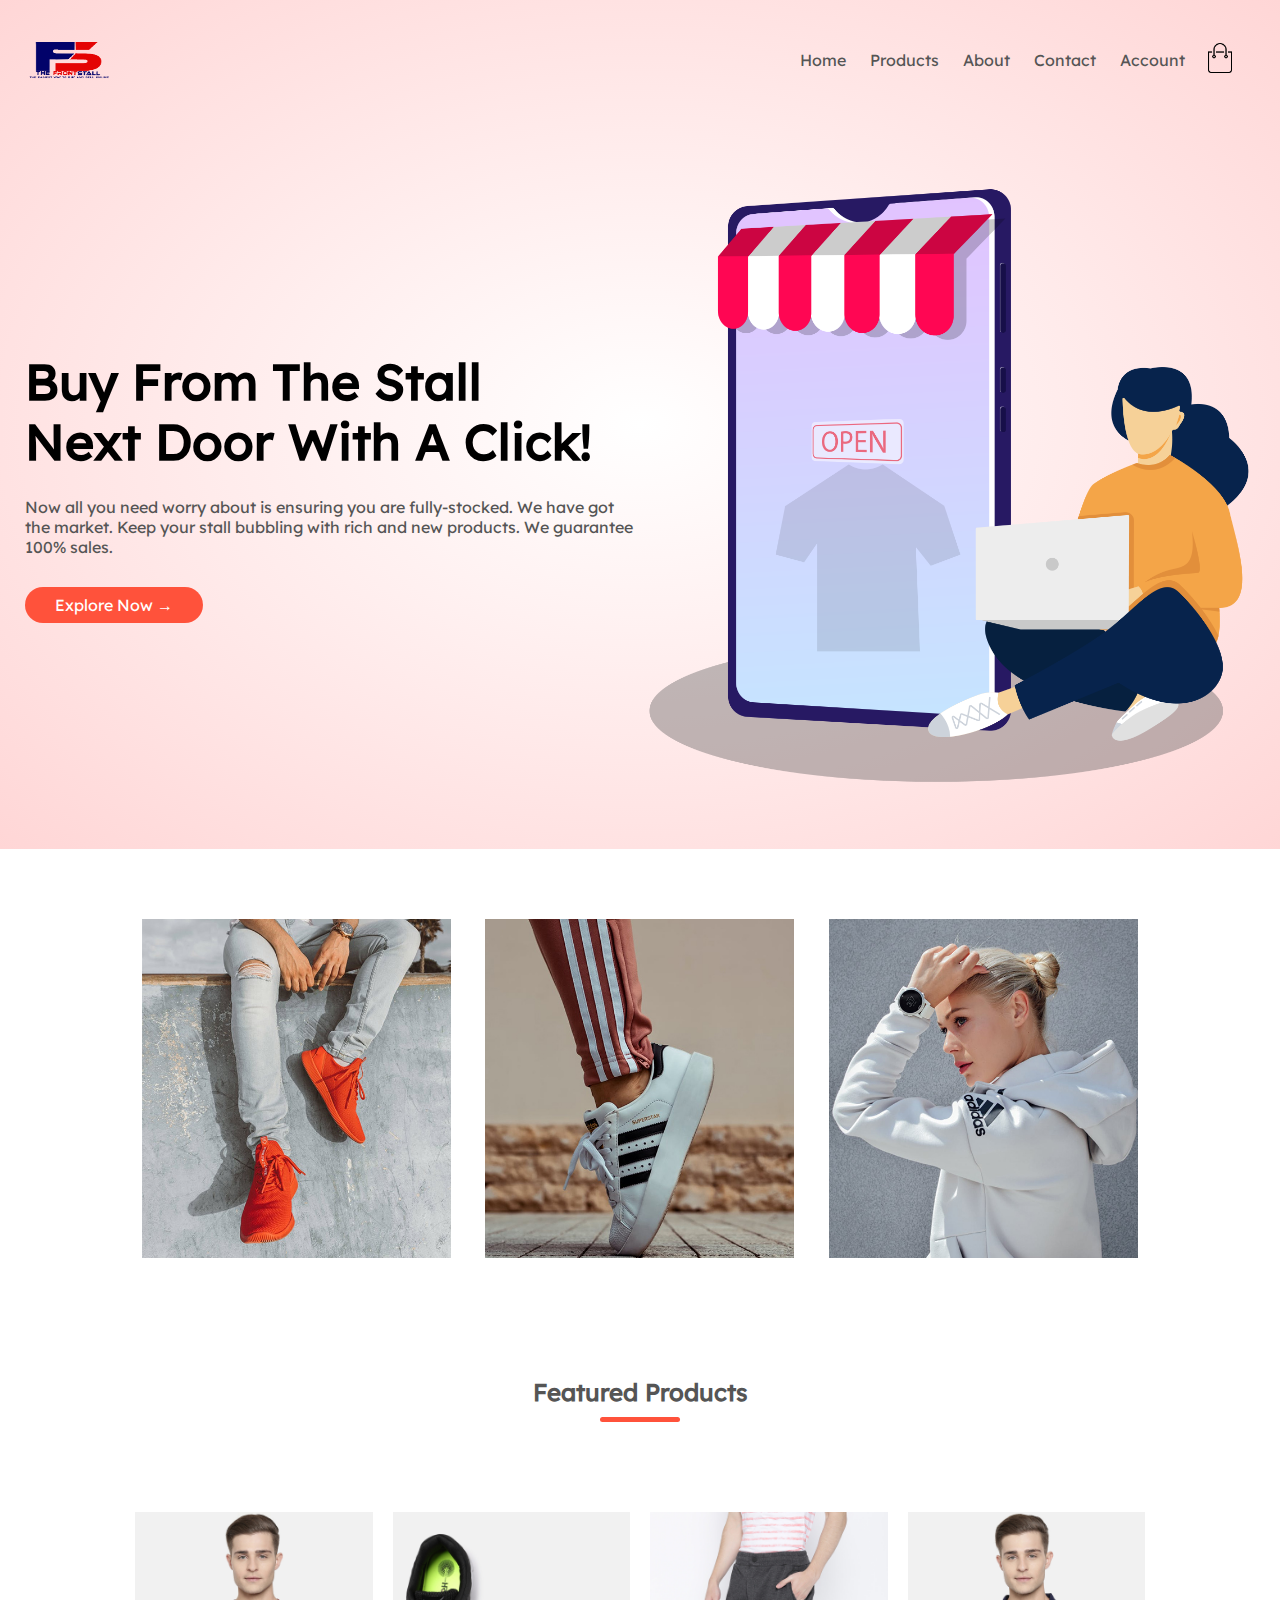
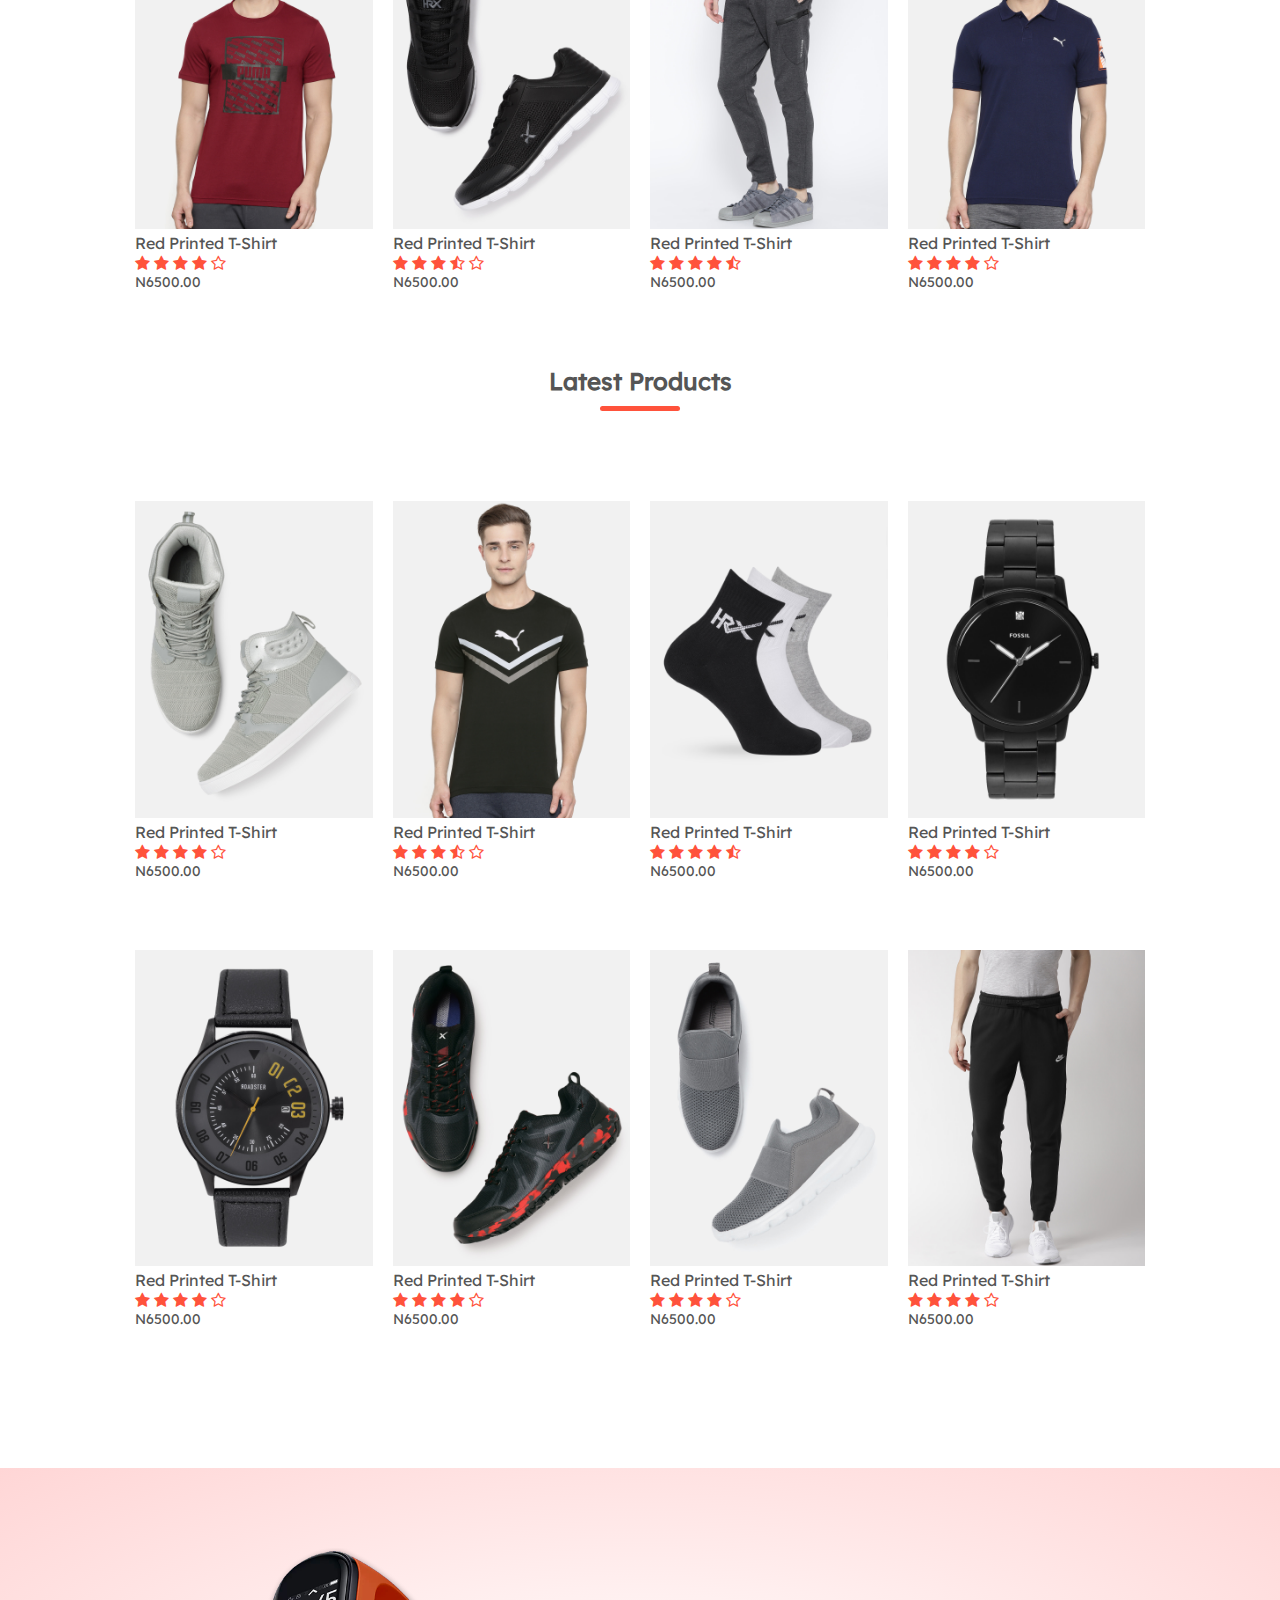
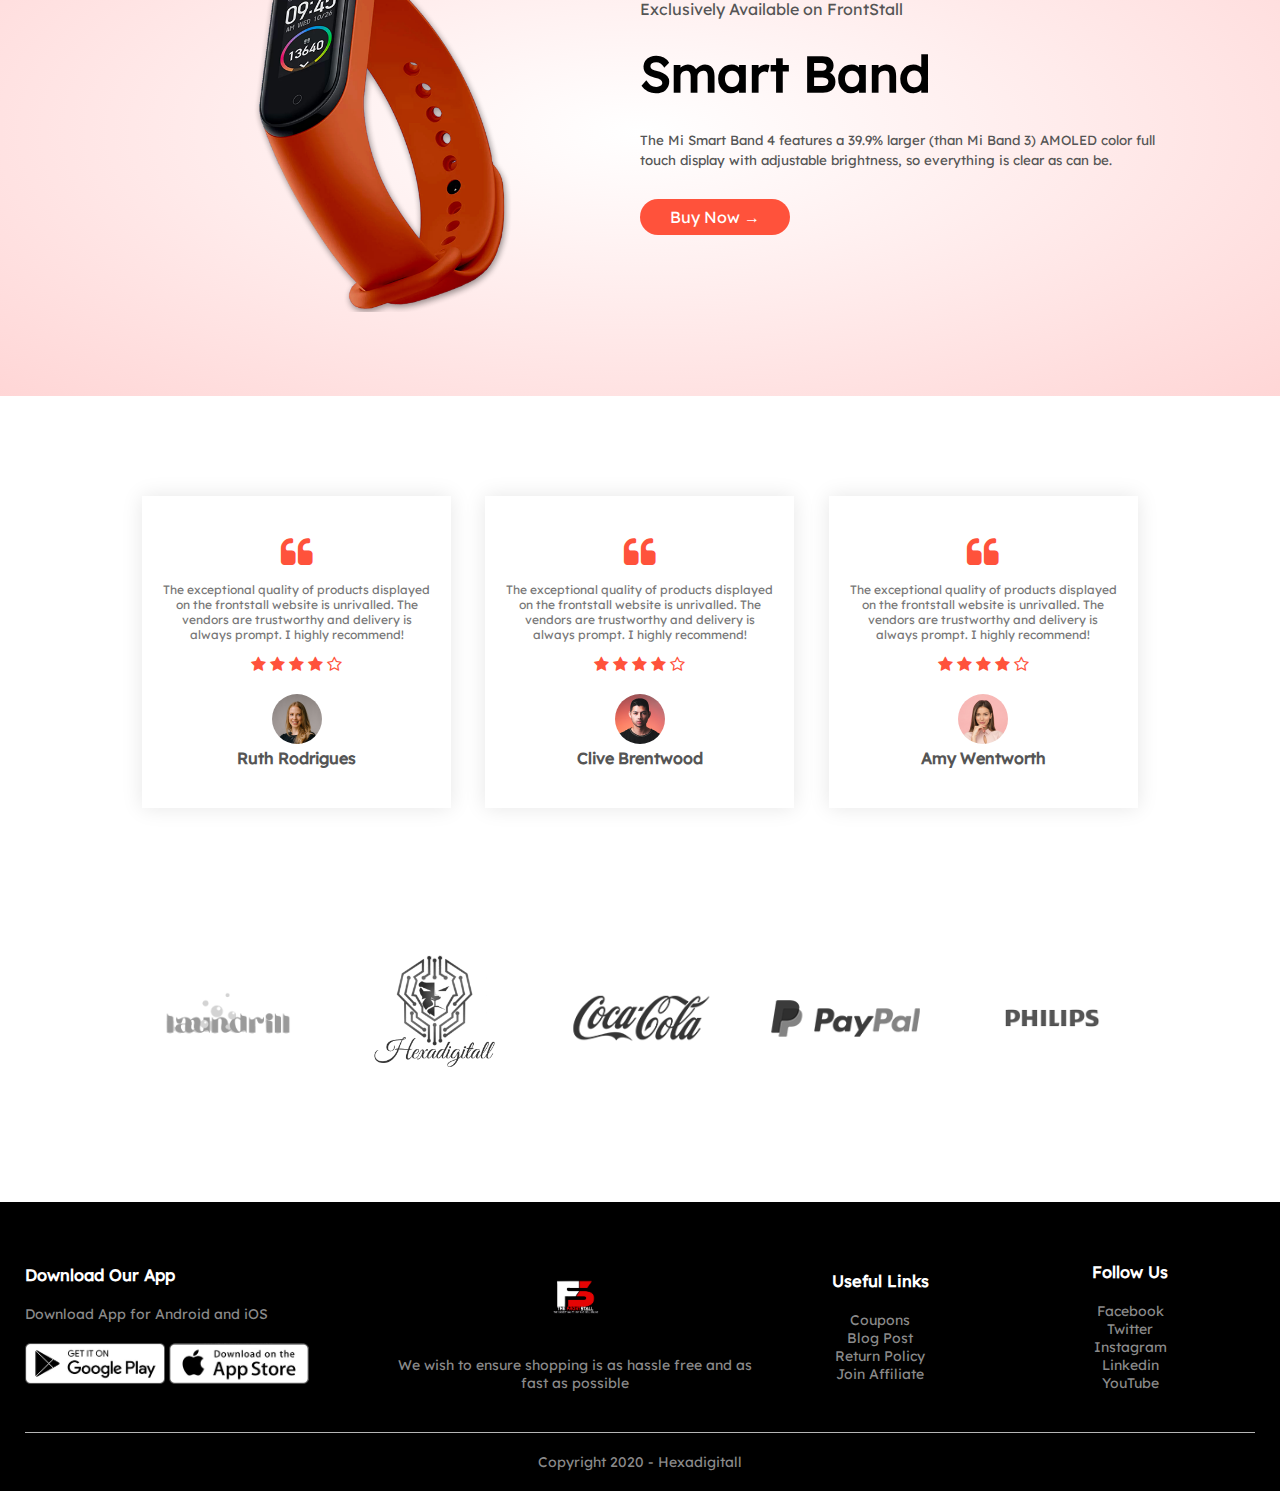
<file: index.html>
<!DOCTYPE html>
<html lang="en">
    <!-- HEAD -->
<head>
    <!-- TITLE -->
    <meta charset="UTF-8">
    <meta name="keywords" content="ecommerce, local business, sell online, buy and sell online, sell online, register your business, local stores, display your merch, merchandise, thefrontstall, front stall, search for local businesses">
	<meta name="description" content="Ecommmerce Store For Local Businesses">
	<meta name="Hexadigitall" content="FrontStall Site">
    <meta name="viewport" content="width=device-width, initial-scale= 1.0">
    <title>FrontStall | Ecommerce Store For Local Businesses Around You</title>
    <!-- CSS -->
    <!-- FAVICON -->
    <link href="imgs/fs-blue-logo.png" rel="icon">
    <!-- MAIN STYLESHEET CSS -->
    <link rel="stylesheet" href="css/style.css">
    <!-- GOOGLE FONT CSS -->
    <link rel="stylesheet" href="">
    <!-- FONT-AWESOME CSS -->
    <link href="https://stackpath.bootstrapcdn.com/font-awesome/4.7.0/css/font-awesome.min.css" rel="stylesheet">
    <!-- OWL CAROUSEL CSS -->
    <link rel="stylesheet" href="">
    <!-- END OF CSS -->
</head>
<!-- END OF HEAD -->
<body>
    <!-- NAVIGATION BAR -->
    <div class="header">
        <div class="container">
            <div class="navbar">
                <a class="logo" href="index.html">
                    <!-- WEBSITE LOGO -->
                    <img src="imgs/fs-blue-logo.png" alt="logo" width="125px">
                </a>
                <nav>
                    <ul id="MenuItems">
                        <li><a href="index.html">Home</a></li>
                        <li><a href="products.html">Products</a></li>
                        <li><a href="">About</a></li>
                        <li><a href="">Contact</a></li>
                        <li><a href="accounts.html">Account</a></li>
                    </ul>
                </nav>
                <a href="cart.html">
                    <img src="imgs/cart.png" width="30px" height="30px" alt="">                    
                </a>
                <img src="imgs/menu.png" class="menu-icon" onclick="menutoggle()">
            </div>

            <div class="row">
                <div class="col-2">
                    <h1>Buy From The Stall<br> Next Door With A Click!</h1>
                    <p>Now all you need worry about is ensuring you are 
                    fully-stocked. We have got <br> the market. 
                    Keep your stall bubbling with rich and new products. 
                    We guarantee 100% sales.</p>
                    <a href="" class="btn">Explore Now &#8594;</a>
                </div>
                <div class="col-2">
                    <img src="imgs/phone-store_bg.png" alt="">
                </div>
            </div>
            
        </div>
    </div>
   
    <!--------Featured Categories-------->
    <div class="categories">
        <div class="small-container">
            <div class="row">
                <div class="col-3">
                    <img src="imgs/category-1.jpg" alt="">
                </div>
                <div class="col-3">
                    <img src="imgs/category-2.jpg" alt="">
                </div>
                <div class="col-3">
                    <img src="imgs/category-3.jpg" alt="">
                </div>
            </div>
            
        </div>
    </div>
    
<!-----------Featured Products------------->
        <div class="small-container">
            <h2 class="title">Featured Products</h2>
            <div class="row">
                <div class="col-4">
                    <a href="products-details.html#print-shirt">
                        <img src="imgs/product-1.jpg" alt="">
                        <h4>Red Printed T-Shirt</h4>                    
                    </a>
                    <div class="rating">
                        <i class="fa fa-star"></i>
                        <i class="fa fa-star"></i>
                        <i class="fa fa-star"></i>
                        <i class="fa fa-star"></i>
                        <i class="fa fa-star-o"></i>
                    </div>
                    <p>N6500.00</p>
                </div>
                <div class="col-4">
                    <img src="imgs/product-2.jpg" alt="">
                    <h4>Red Printed T-Shirt</h4>
                    <div class="rating">
                        <i class="fa fa-star"></i>
                        <i class="fa fa-star"></i>
                        <i class="fa fa-star"></i>
                        <i class="fa fa-star-half-o"></i>
                        <i class="fa fa-star-o"></i>
                    </div>
                    <p>N6500.00</p>
                </div>
                <div class="col-4">
                    <img src="imgs/product-3.jpg" alt="">
                    <h4>Red Printed T-Shirt</h4>
                    <div class="rating">
                        <i class="fa fa-star"></i>
                        <i class="fa fa-star"></i>
                        <i class="fa fa-star"></i>
                        <i class="fa fa-star"></i>
                        <i class="fa fa-star-half-o"></i>
                    </div>
                    <p>N6500.00</p>                    
                </div>
                <div class="col-4">
                    <img src="imgs/product-4.jpg" alt="">
                    <h4>Red Printed T-Shirt</h4>
                    <div class="rating">
                        <i class="fa fa-star"></i>
                        <i class="fa fa-star"></i>
                        <i class="fa fa-star"></i>
                        <i class="fa fa-star"></i>
                        <i class="fa fa-star-o"></i>
                    </div>
                    <p>N6500.00</p>
                </div>
            </div>
            <h2 class="title">Latest Products</h2>
            <div class="row">
                <div class="col-4">
                    <img src="imgs/product-5.jpg" alt="">
                    <h4>Red Printed T-Shirt</h4>
                    <div class="rating">
                        <i class="fa fa-star"></i>
                        <i class="fa fa-star"></i>
                        <i class="fa fa-star"></i>
                        <i class="fa fa-star"></i>
                        <i class="fa fa-star-o"></i>
                    </div>
                    <p>N6500.00</p>
                </div>
                <div class="col-4">
                    <img src="imgs/product-6.jpg" alt="">
                    <h4>Red Printed T-Shirt</h4>
                    <div class="rating">
                        <i class="fa fa-star"></i>
                        <i class="fa fa-star"></i>
                        <i class="fa fa-star"></i>
                        <i class="fa fa-star-half-o"></i>
                        <i class="fa fa-star-o"></i>
                    </div>
                    <p>N6500.00</p>
                </div>
                <div class="col-4">
                    <img src="imgs/product-7.jpg" alt="">
                    <h4>Red Printed T-Shirt</h4>
                    <div class="rating">
                        <i class="fa fa-star"></i>
                        <i class="fa fa-star"></i>
                        <i class="fa fa-star"></i>
                        <i class="fa fa-star"></i>
                        <i class="fa fa-star-half-o"></i>
                    </div>
                    <p>N6500.00</p>                    
                </div>
                <div class="col-4">
                    <img src="imgs/product-8.jpg" alt="">
                    <h4>Red Printed T-Shirt</h4>
                    <div class="rating">
                        <i class="fa fa-star"></i>
                        <i class="fa fa-star"></i>
                        <i class="fa fa-star"></i>
                        <i class="fa fa-star"></i>
                        <i class="fa fa-star-o"></i>
                    </div>
                    <p>N6500.00</p>
                </div>
                <div class="col-4">
                    <img src="imgs/product-9.jpg" alt="">
                    <h4>Red Printed T-Shirt</h4>
                    <div class="rating">
                        <i class="fa fa-star"></i>
                        <i class="fa fa-star"></i>
                        <i class="fa fa-star"></i>
                        <i class="fa fa-star"></i>
                        <i class="fa fa-star-o"></i>
                    </div>
                    <p>N6500.00</p>
                </div>
                <div class="col-4">
                    <img src="imgs/product-10.jpg" alt="">
                    <h4>Red Printed T-Shirt</h4>
                    <div class="rating">
                        <i class="fa fa-star"></i>
                        <i class="fa fa-star"></i>
                        <i class="fa fa-star"></i>
                        <i class="fa fa-star"></i>
                        <i class="fa fa-star-o"></i>
                    </div>
                    <p>N6500.00</p>
                </div>
                <div class="col-4">
                    <img src="imgs/product-11.jpg" alt="">
                    <h4>Red Printed T-Shirt</h4>
                    <div class="rating">
                        <i class="fa fa-star"></i>
                        <i class="fa fa-star"></i>
                        <i class="fa fa-star"></i>
                        <i class="fa fa-star"></i>
                        <i class="fa fa-star-o"></i>
                    </div>
                    <p>N6500.00</p>
                </div>
                <div class="col-4">
                    <img src="imgs/product-12.jpg" alt="">
                    <h4>Red Printed T-Shirt</h4>
                    <div class="rating">
                        <i class="fa fa-star"></i>
                        <i class="fa fa-star"></i>
                        <i class="fa fa-star"></i>
                        <i class="fa fa-star"></i>
                        <i class="fa fa-star-o"></i>
                    </div>
                    <p>N6500.00</p>
                </div>
            </div>         
        </div>
        <!-----------------Offer----------------->
        <div class="offer">
            <div class="small-container">
                <div class="row">
                    <div class="col-2">
                        <img src="imgs/exclusive.png" alt="" class="offer-img">
                    </div>
                    <div class="col-2">
                        <p>Exclusively Available on FrontStall</p>
                        <h1>Smart Band</h1>
                        <small>
                            The Mi Smart Band 4 features a 39.9% larger 
                            (than Mi Band 3) AMOLED color full touch display with
                            adjustable brightness, so everything is clear as can
                            be.
                        </small>
                        <a href="" class="btn">Buy Now &#8594;</a>
                    </div>
                </div>
            </div>
        </div>

<!-----------------Offer----------------->
        <div class="testimonial">
            <div class="small-container">
                <div class="row">
                    <div class="col-3">
                        <i class="fa fa-quote-left"></i>
                        <p>The exceptional quality of products displayed 
                        on the frontstall website is unrivalled. 
                        The vendors are trustworthy and delivery is always
                        prompt. I highly recommend!
                        </p>
                        <div class="rating">
                            <i class="fa fa-star"></i>
                            <i class="fa fa-star"></i>
                            <i class="fa fa-star"></i>
                            <i class="fa fa-star"></i>
                            <i class="fa fa-star-o"></i>
                        </div>
                        <img src="imgs/user-1.png" alt="">
                        <h3>Ruth Rodrigues</h3>
                    </div>
                    <div class="col-3">
                        <i class="fa fa-quote-left"></i>
                        <p>The exceptional quality of products displayed 
                        on the frontstall website is unrivalled. 
                        The vendors are trustworthy and delivery is always
                        prompt. I highly recommend!
                        </p>
                        <div class="rating">
                            <i class="fa fa-star"></i>
                            <i class="fa fa-star"></i>
                            <i class="fa fa-star"></i>
                            <i class="fa fa-star"></i>
                            <i class="fa fa-star-o"></i>
                        </div>
                        <img src="imgs/user-2.png" alt="">
                        <h3>Clive Brentwood</h3>
                    </div>
                    <div class="col-3">
                        <i class="fa fa-quote-left"></i>
                        <p>The exceptional quality of products displayed 
                        on the frontstall website is unrivalled. 
                        The vendors are trustworthy and delivery is always
                        prompt. I highly recommend!
                        </p>
                        <div class="rating">
                            <i class="fa fa-star"></i>
                            <i class="fa fa-star"></i>
                            <i class="fa fa-star"></i>
                            <i class="fa fa-star"></i>
                            <i class="fa fa-star-o"></i>
                        </div>
                        <img src="imgs/user-3.png" alt="">
                        <h3>Amy Wentworth</h3>
                    </div>
                </div>
            </div>
        </div>

        <!---------------Brands-------------->
        <div class="brands">
            <div class="small-container">
                <div class="row">
                    <div class="col-5">
                        <img src="imgs/logo-laundrill.png" alt="">
                    </div>
                    <div class="col-5">
                        <img src="imgs/logo-hexadigitall.png" alt="">
                    </div>
                    <div class="col-5">
                        <img src="imgs/logo-coca-cola.png" alt="">
                    </div>
                    <div class="col-5">
                        <img src="imgs/logo-paypal.png" alt="">
                    </div>
                    <div class="col-5">
                        <img src="imgs/logo-philips.png" alt="">
                    </div>
                </div>
            </div>
        </div>

        <!---------------Footer-------------->

        <div class="footer">
            <div class="container">
                <div class="row">
                    <div class="footer-col-1">
                        <h3>Download Our App</h3>
                        <p>Download App for Android and iOS</p>
                        <div class="app-logo">
                            <img src="imgs/play-store.png" alt="">
                            <img src="imgs/app-store.png" alt="">
                        </div>
                    </div>
                    <div class="footer-col-2">
                        <img src="imgs/fs-white-new.png" alt="" width="80px">
                        <p>We wish to ensure shopping is as hassle free 
                            and as fast as possible</p>
                    </div>
                    <div class="footer-col-3">
                        <h3>Useful Links</h3>
                        <ul>
                            <li>Coupons</li>
                            <li>Blog Post</li>
                            <li>Return Policy</li>
                            <li>Join Affiliate</li>
                        </ul>                       
                    </div>
                    <div class="footer-col-4">
                        <h3>Follow Us</h3>
                        <ul>
                            <li>Facebook</li>
                            <li>Twitter</li>
                            <li>Instagram</li>
                            <li>Linkedin</li>
                            <li>YouTube</li>
                        </ul>
                    </div>
                </div>
                <hr>
                <p class="copyright">Copyright 2020 - Hexadigitall</p>
            </div>
        </div>

<!-- ---------------js for toggle menu---------->
<script>
    var MenuItems = document.getElementById("MenuItems");

    MenuItems.style.maxHeight ="0px";

    function menutoggle(){
        if(MenuItems.style.maxHeight == "0px")
        {
            MenuItems.style.maxHeight = "200px"
        }
        else
        {
            MenuItems.style.maxHeight = "0px";
        }
    }
</script>

</body>
</html>
</file>
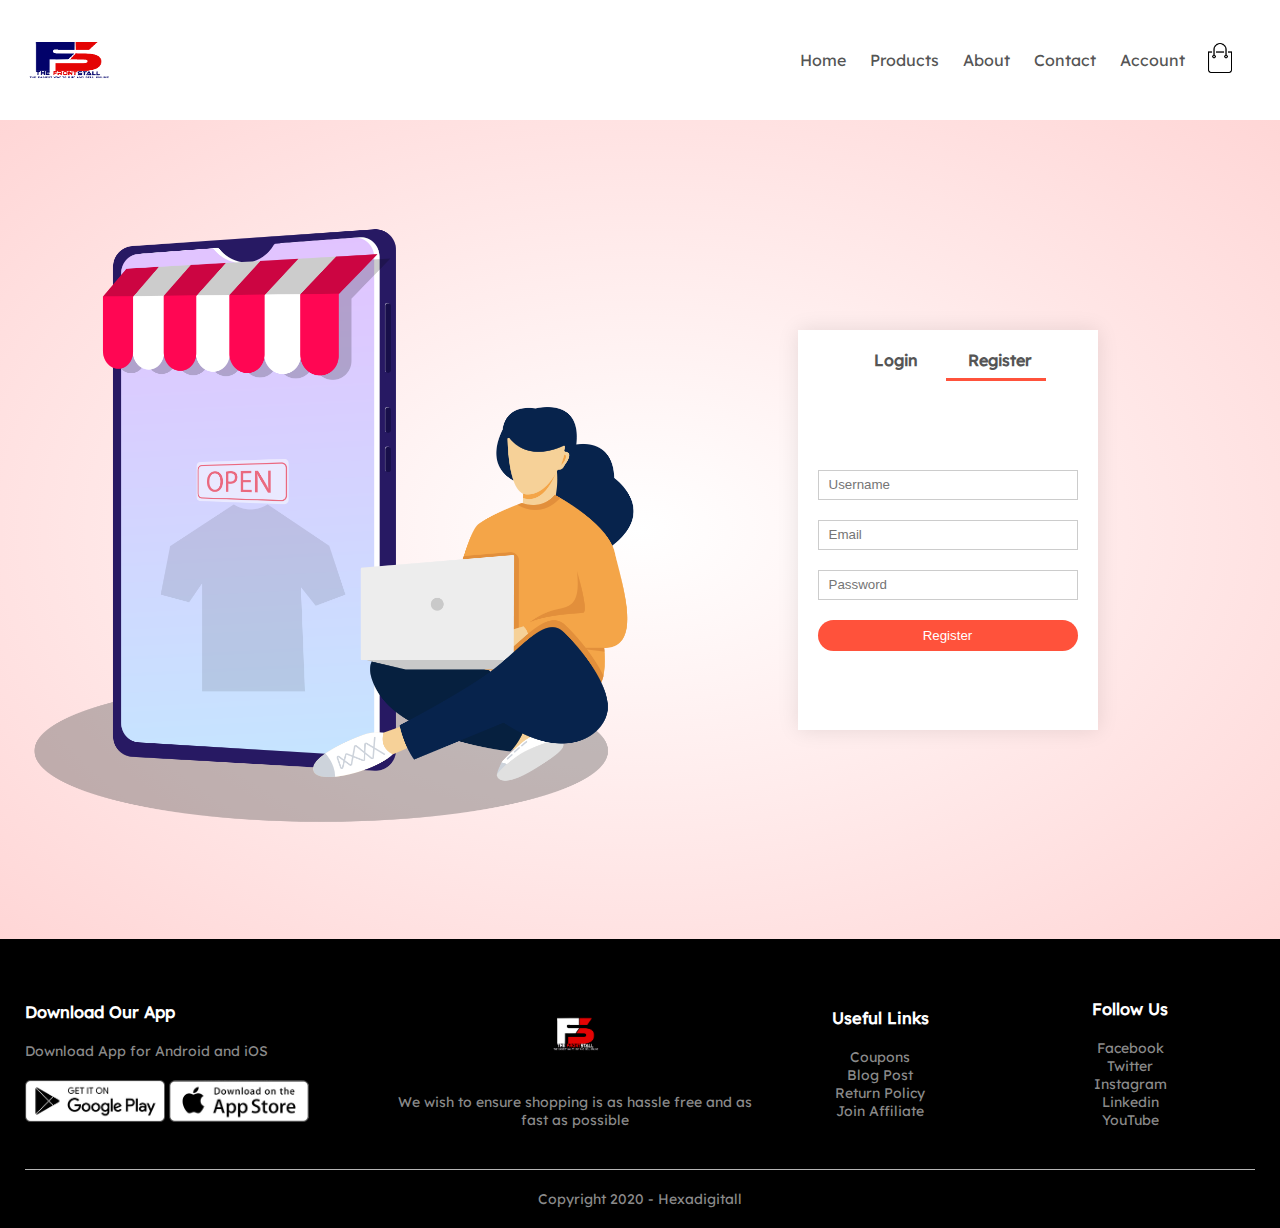
<file: accounts.html>
<!DOCTYPE html>
<html lang="en">
    <!-- HEAD -->
<head>
    <!-- TITLE -->
    <meta charset="UTF-8">
    <meta name="keywords" content="ecommerce, local business, sell online, buy and sell online, sell online, register your business, local stores, display your merch, merchandise, thefrontstall, front stall, search for local businesses">
	<meta name="description" content="Ecommmerce Store For Local Businesses">
	<meta name="Hexadigitall" content="FrontStall Site">
    <meta name="viewport" content="width=device-width, initial-scale= 1.0">
    <title>All Products - FrontStall</title>
    <!-- CSS -->
    <!-- FAVICON -->
    <link href="imgs/fs-blue-logo.png" rel="icon">
    <!-- MAIN STYLESHEET CSS -->
    <link rel="stylesheet" href="css/style.css">
    <!-- GOOGLE FONT CSS -->
    <link rel="stylesheet" href="">
    <!-- FONT-AWESOME CSS -->
    <link href="https://stackpath.bootstrapcdn.com/font-awesome/4.7.0/css/font-awesome.min.css" rel="stylesheet">
    <!-- OWL CAROUSEL CSS -->
    <link rel="stylesheet" href="">
    <!-- END OF CSS -->
</head>
<!-- END OF HEAD -->
<body>
    <!-- NAVIGATION BAR -->
        <div class="container">
            <div class="navbar">
                <a class="logo" href="index.html">
                    <!-- WEBSITE LOGO -->
                    <img src="imgs/fs-blue-logo.png" alt="logo" width="125px">
                </a>
                <nav>
                    <ul id="MenuItems">
                        <li><a href="index.html">Home</a></li>
                        <li><a href="products.html">Products</a></li>
                        <li><a href="">About</a></li>
                        <li><a href="">Contact</a></li>
                        <li><a href="accounts.html">Account</a></li>
                    </ul>
                </nav>
                <a href="cart.html">
                    <img src="imgs/cart.png" width="30px" height="30px" alt="">                    
                </a>
                <img src="imgs/menu.png" class="menu-icon" onclick="menutoggle()">
            </div>                      
        </div>

        <!-- ---------------accounts page-------------- -->
        
        <div class="account-page">
            <div class="container">
                <div class="row">
                    <div class="col-2">
                        <img src="imgs/phone-store_bg.png" width="100%">
                    </div>
                    <div class="col-2">
                        <div class="form-container">
                            <div class="form-btn">
                                <span onclick="login()">Login</span>
                                <span onclick="register()">Register</span>
                                <hr id="Indicator">
                            </div>

                            <form action="" id="LoginForm">
                                <input type="text" placeholder="Username">
                                <input type="password" placeholder="Password">
                                <button type="submit" class="btn">Login</button>
                                <a href="">Forgot Password</a>
                            </form>

                            <form action="" id="RegForm">
                                <input type="text" placeholder="Username">
                                <input type="email" placeholder="Email">
                                <input type="password" placeholder="Password">
                                <button type="submit" class="btn">Register</button>                            
                            </form>
                        </div>
                    </div>
                </div>
            </div>
        </div>
        
        
        
        <!---------------Footer-------------->

        <div class="footer">
            <div class="container">
                <div class="row">
                    <div class="footer-col-1">
                        <h3>Download Our App</h3>
                        <p>Download App for Android and iOS</p>
                        <div class="app-logo">
                            <img src="imgs/play-store.png" alt="">
                            <img src="imgs/app-store.png" alt="">
                        </div>
                    </div>
                    <div class="footer-col-2">
                        <img src="imgs/fs-white-new.png" alt="" width="80px">
                        <p>We wish to ensure shopping is as hassle free 
                            and as fast as possible</p>
                    </div>
                    <div class="footer-col-3">
                        <h3>Useful Links</h3>
                        <ul>
                            <li>Coupons</li>
                            <li>Blog Post</li>
                            <li>Return Policy</li>
                            <li>Join Affiliate</li>
                        </ul>                       
                    </div>
                    <div class="footer-col-4">
                        <h3>Follow Us</h3>
                        <ul>
                            <li>Facebook</li>
                            <li>Twitter</li>
                            <li>Instagram</li>
                            <li>Linkedin</li>
                            <li>YouTube</li>
                        </ul>
                    </div>
                </div>
                <hr>
                <p class="copyright">Copyright 2020 - Hexadigitall</p>
            </div>
        </div>

<!-- ---------------js for toggle menu---------->
<script>
    var MenuItems = document.getElementById("MenuItems");

    MenuItems.style.maxHeight ="0px";

    function menutoggle(){
        if(MenuItems.style.maxHeight == "0px")
        {
            MenuItems.style.maxHeight = "200px"
        }
        else
        {
            MenuItems.style.maxHeight = "0px";
        }
    }
</script>


<!-- -----------JS for Form toggle------------ -->
<script>
    var LoginForm = document.getElementById("LoginForm");
    var RegForm = document.getElementById("RegForm");
    var Indicator = document.getElementById("Indicator");

    function register(){
        RegForm.style.transform = "translateX(0px)";
        LoginForm.style.transform = "translateX(0px)";
        Indicator.style.transform = "translateX(100px)";
    }
    function login(){
        RegForm.style.transform = "translateX(300px)";
        LoginForm.style.transform = "translateX(300px)";
        Indicator.style.transform = "translateX(0px)";

    }

</script>



</body>
</html>
</file>
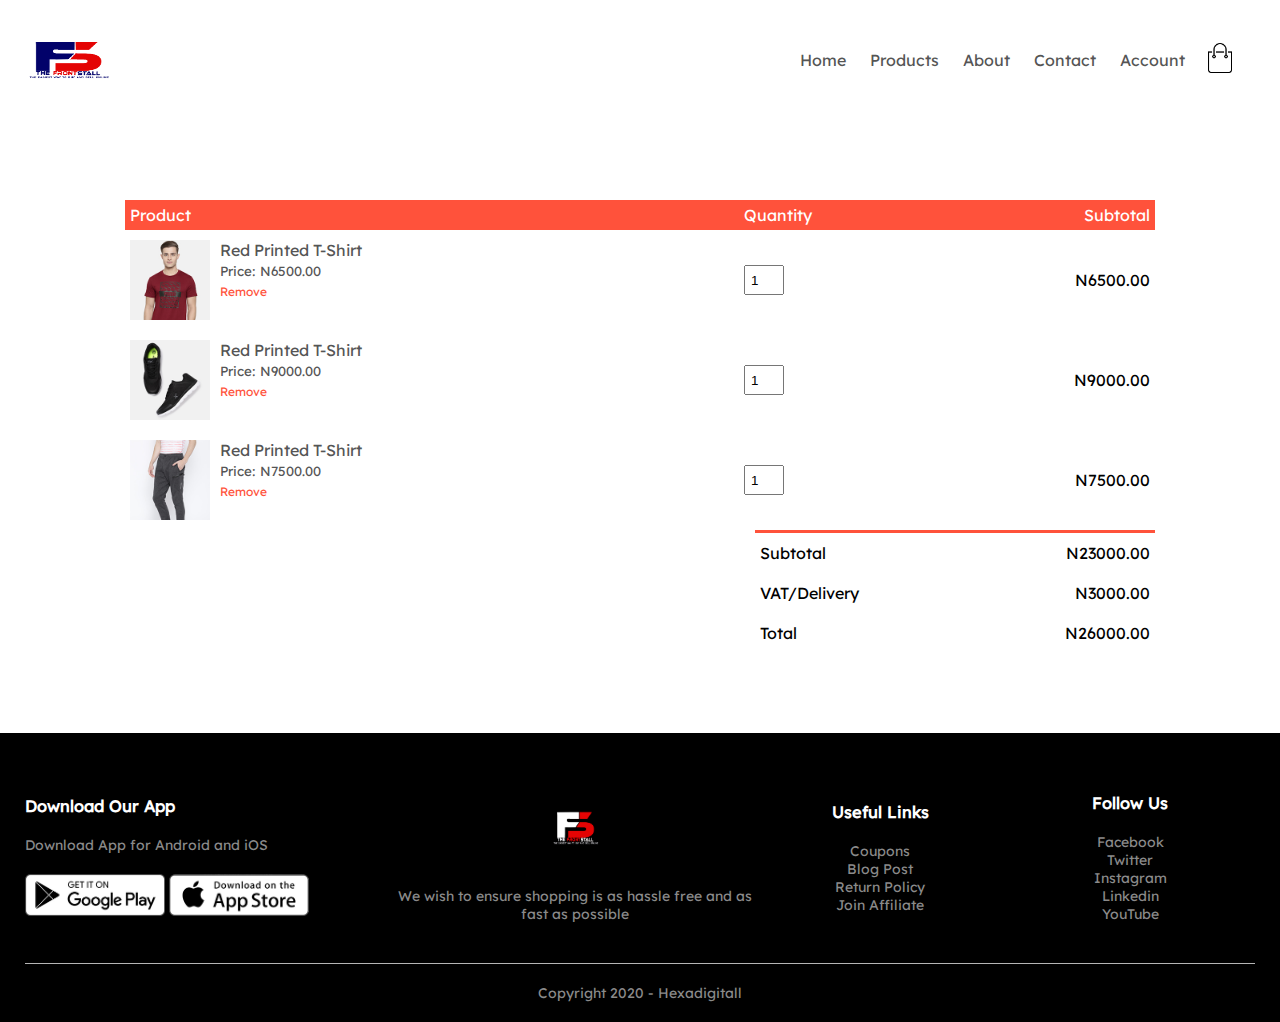
<file: cart.html>
<!DOCTYPE html>
<html lang="en">
    <!-- HEAD -->
<head>
    <!-- TITLE -->
    <meta charset="UTF-8">
    <meta name="keywords" content="ecommerce, local business, sell online, buy and sell online, sell online, register your business, local stores, display your merch, merchandise, thefrontstall, front stall, search for local businesses">
	<meta name="description" content="Ecommmerce Store For Local Businesses">
	<meta name="Hexadigitall" content="FrontStall Site">
    <meta name="viewport" content="width=device-width, initial-scale= 1.0">
    <title>All Products - FrontStall</title>
    <!-- CSS -->
    <!-- FAVICON -->
    <link href="/imgs/fs-blue-logo.png" rel="icon">
    <!-- MAIN STYLESHEET CSS -->
    <link rel="stylesheet" href="css/style.css">
    <!-- GOOGLE FONT CSS -->
    <link rel="stylesheet" href="">
    <!-- FONT-AWESOME CSS -->
    <link href="https://stackpath.bootstrapcdn.com/font-awesome/4.7.0/css/font-awesome.min.css" rel="stylesheet">
    <!-- OWL CAROUSEL CSS -->
    <link rel="stylesheet" href="">
    <!-- END OF CSS -->
</head>
<!-- END OF HEAD -->
<body>
    <!-- NAVIGATION BAR -->
        <div class="container">
            <div class="navbar">
                <a class="logo" href="index.html">
                    <!-- WEBSITE LOGO -->
                    <img src="imgs/fs-blue-logo.png" alt="logo" width="125px">
                </a>
                <nav>
                    <ul id="MenuItems">
                        <li><a href="index.html">Home</a></li>
                        <li><a href="products.html">Products</a></li>
                        <li><a href="">About</a></li>
                        <li><a href="">Contact</a></li>
                        <li><a href="accounts.html">Account</a></li>
                    </ul>
                </nav>
                <a href="cart.html">
                    <img src="imgs/cart.png" width="30px" height="30px" alt="">                    
                </a>
                <img src="imgs/menu.png" class="menu-icon" onclick="menutoggle()">
            </div>                      
        </div>
        
        
        <!-- ---------------Cart item details----------------------- -->

        <div class="small-container cart-page">
            <table>
                <tr>
                    <th>Product</th>
                    <th>Quantity</th>
                    <th>Subtotal</th>
                </tr>
                <tr>
                    <td>
                        <div class="cart-info">
                            <img src="imgs/buy-1.jpg">
                            <div>
                                <p>Red Printed T-Shirt</p>
                                <small>Price: N6500.00</small>
                                <br>  
                                <a href="">Remove</a>
                            </div>
                        </div>
                    </td>
                    <td><input type="number" value="1"></td>
                    <td>N6500.00</td>
                </tr>
                <tr>
                    <td>
                        <div class="cart-info">
                            <img src="imgs/buy-2.jpg">
                            <div>
                                <p>Red Printed T-Shirt</p>
                                <small>Price: N9000.00</small>
                                <br>  
                                <a href="">Remove</a>
                            </div>
                        </div>
                    </td>
                    <td><input type="number" value="1"></td>
                    <td>N9000.00</td>
                </tr>
                <tr>
                    <td>
                        <div class="cart-info">
                            <img src="imgs/buy-3.jpg">
                            <div>
                                <p>Red Printed T-Shirt</p>
                                <small>Price: N7500.00</small>
                                <br>  
                                <a href="">Remove</a>
                            </div>
                        </div>
                    </td>
                    <td><input type="number" value="1"></td>
                    <td>N7500.00</td>
                </tr>
            </table>

            <div class="total-price">
                <table>
                    <tr>
                        <td>Subtotal</td>
                        <td>N23000.00</td>
                    </tr>
                    <tr>
                        <td>VAT/Delivery</td>
                        <td>N3000.00</td>
                    </tr>
                    <tr>
                        <td>Total</td>
                        <td>N26000.00</td>
                    </tr>
                </table>
            </div>
        </div>
        
        <!---------------Footer-------------->

        <div class="footer">
            <div class="container">
                <div class="row">
                    <div class="footer-col-1">
                        <h3>Download Our App</h3>
                        <p>Download App for Android and iOS</p>
                        <div class="app-logo">
                            <img src="imgs/play-store.png" alt="">
                            <img src="imgs/app-store.png" alt="">
                        </div>
                    </div>
                    <div class="footer-col-2">
                        <img src="imgs/fs-white-new.png" alt="" width="80px">
                        <p>We wish to ensure shopping is as hassle free 
                            and as fast as possible</p>
                    </div>
                    <div class="footer-col-3">
                        <h3>Useful Links</h3>
                        <ul>
                            <li>Coupons</li>
                            <li>Blog Post</li>
                            <li>Return Policy</li>
                            <li>Join Affiliate</li>
                        </ul>                       
                    </div>
                    <div class="footer-col-4">
                        <h3>Follow Us</h3>
                        <ul>
                            <li>Facebook</li>
                            <li>Twitter</li>
                            <li>Instagram</li>
                            <li>Linkedin</li>
                            <li>YouTube</li>
                        </ul>
                    </div>
                </div>
                <hr>
                <p class="copyright">Copyright 2020 - Hexadigitall</p>
            </div>
        </div>

<!-- ---------------js for toggle menu---------->
<script>
    var MenuItems = document.getElementById("MenuItems");

    MenuItems.style.maxHeight ="0px";

    function menutoggle(){
        if(MenuItems.style.maxHeight == "0px")
        {
            MenuItems.style.maxHeight = "200px"
        }
        else
        {
            MenuItems.style.maxHeight = "0px";
        }
    }
</script>



</body>
</html>
</file>
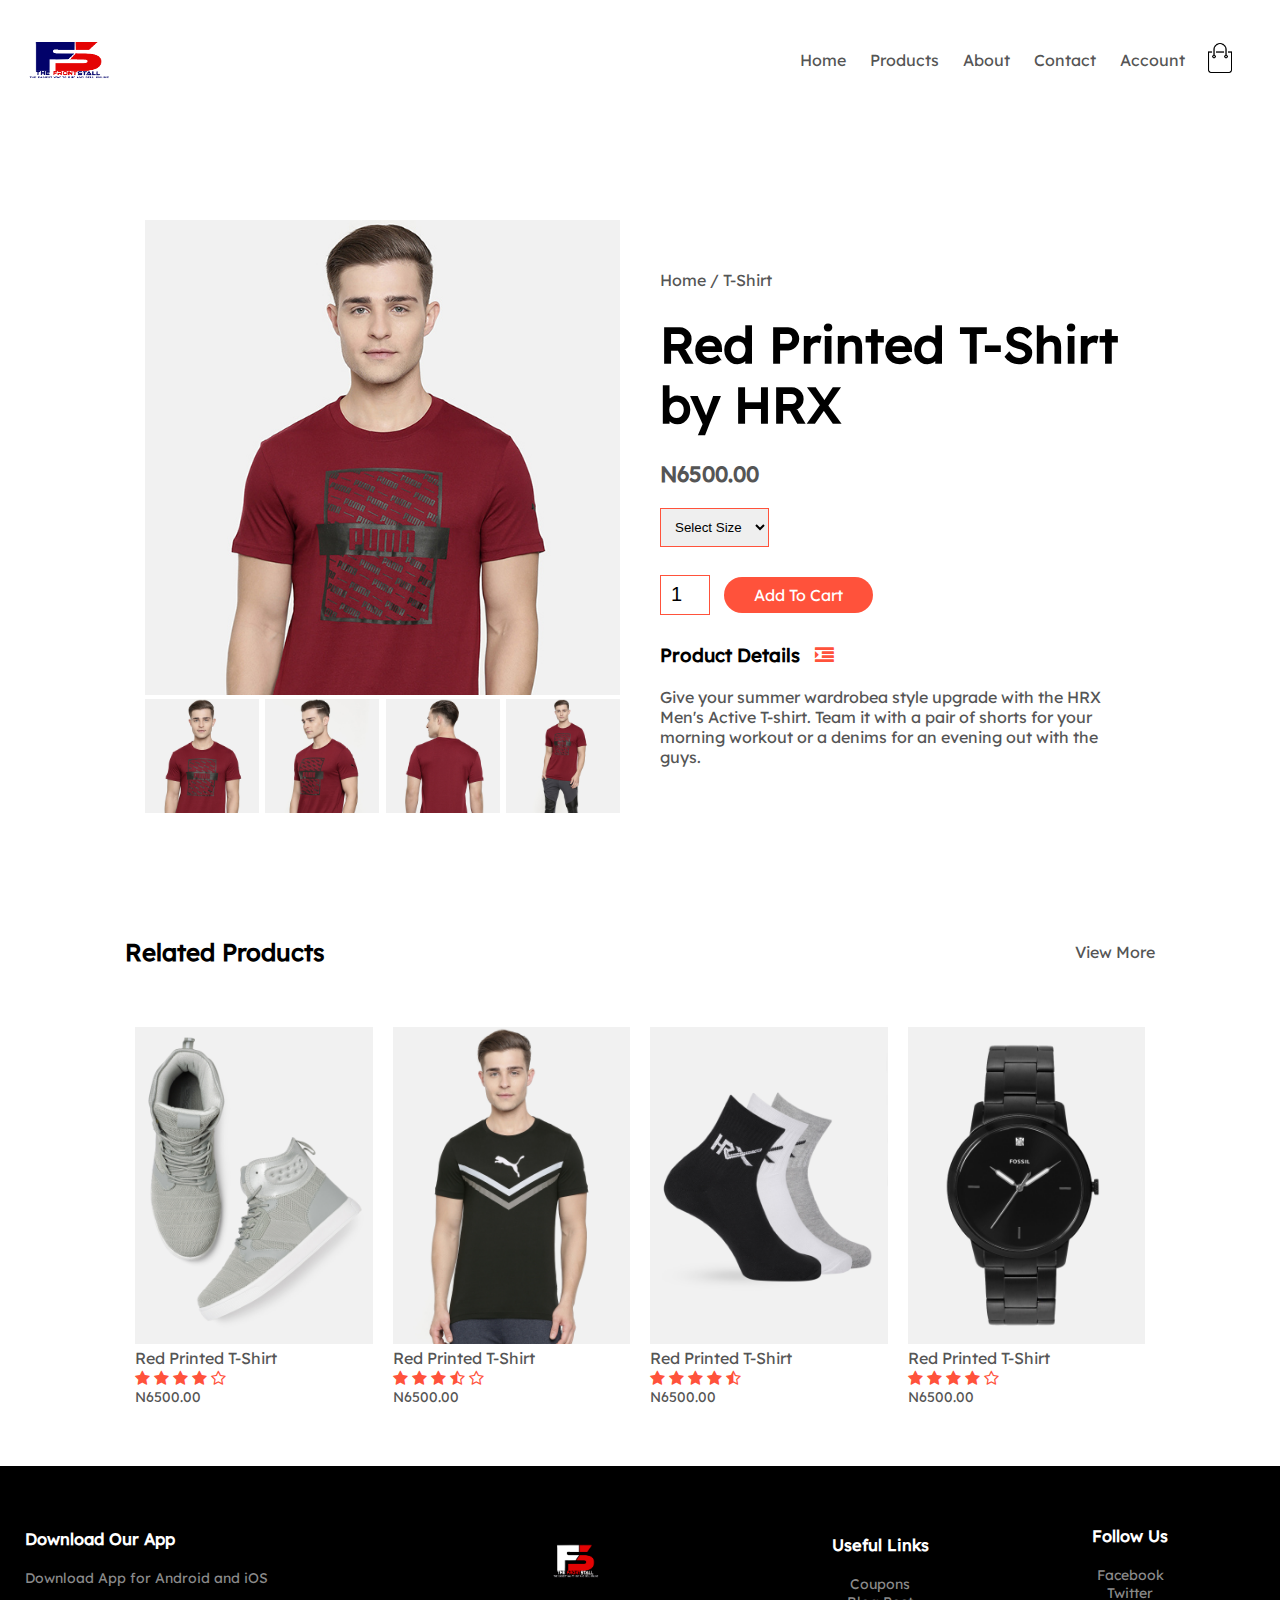
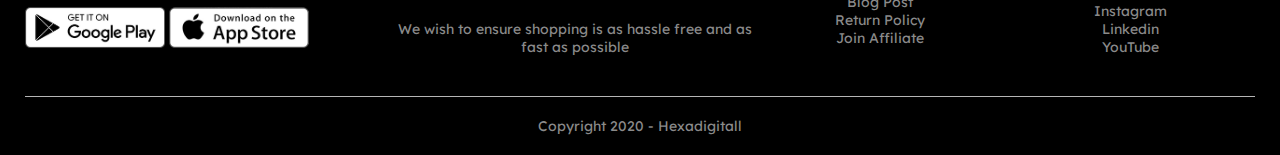
<file: products-details.html>
<!DOCTYPE html>
<html lang="en">
    <!-- HEAD -->
<head>
    <!-- TITLE -->
    <meta charset="UTF-8">
    <meta name="keywords" content="ecommerce, local business, sell online, buy and sell online, sell online, register your business, local stores, display your merch, merchandise, thefrontstall, front stall, search for local businesses">
	<meta name="description" content="Ecommmerce Store For Local Businesses">
	<meta name="Hexadigitall" content="FrontStall Site">
    <meta name="viewport" content="width=device-width, initial-scale= 1.0">
    <title>All Products - FrontStall</title>
    <!-- CSS -->
    <!-- FAVICON -->
    <link href="/imgs/fs-blue-logo.png" rel="icon">
    <!-- MAIN STYLESHEET CSS -->
    <link rel="stylesheet" href="css/style.css">
    <!-- GOOGLE FONT CSS -->
    <link rel="stylesheet" href="">
    <!-- FONT-AWESOME CSS -->
    <link href="https://stackpath.bootstrapcdn.com/font-awesome/4.7.0/css/font-awesome.min.css" rel="stylesheet">
    <!-- OWL CAROUSEL CSS -->
    <link rel="stylesheet" href="">
    <!-- END OF CSS -->
</head>
<!-- END OF HEAD -->
<body>
    <!-- NAVIGATION BAR -->
        <div class="container">
            <div class="navbar">
                <a class="logo" href="index.html">
                    <!-- WEBSITE LOGO -->
                    <img src="/imgs/fs-blue-logo.png" alt="logo" width="125px">
                </a>
                <nav>
                    <ul id="MenuItems">
                        <li><a href="index.html">Home</a></li>
                        <li><a href="products.html">Products</a></li>
                        <li><a href="">About</a></li>
                        <li><a href="">Contact</a></li>
                        <li><a href="accounts.html">Account</a></li>
                    </ul>
                </nav>
                <a href="cart.html">
                    <img src="imgs/cart.png" width="30px" height="30px" alt="">                    
                </a>
                <img src="imgs/menu.png" class="menu-icon" onclick="menutoggle()">
            </div>                      
        </div>   
     
    <!---------single product details------------>
        
        <div class="small-container single-product" id="print-shirt">
            <div class="row">
                <div class="col-2">
                    <img src="imgs/gallery-1.jpg" width="100%" id="ProductImg">

                    <div class="small-img-row">
                        <div class="small-img-col">
                            <img src="imgs/gallery-1.jpg" width="100%" class="small-img">
                        </div>
                        <div class="small-img-col">
                            <img src="imgs/gallery-2.jpg" width="100%" class="small-img">
                        </div>
                        <div class="small-img-col">
                            <img src="imgs/gallery-3.jpg" width="100%" class="small-img">
                        </div>
                        <div class="small-img-col">
                            <img src="imgs/gallery-4.jpg" width="100%" class="small-img">
                        </div>
                    </div>

                </div>
                <div class="col-2">
                    <p>Home / T-Shirt</p>
                    <h1>Red Printed T-Shirt by HRX</h1>
                    <h4>N6500.00</h4>
                    <select>
                        <option>Select Size</option>
                        <option>XXL</option>
                        <option>XL</option>
                        <option>Large</option>
                        <option>Medium</option>
                        <option>Small</option>
                    </select>
                    <input type="number" value="1">
                    <a href="" class="btn">Add To Cart</a>

                    <h3>Product Details <i class="fa fa-indent"></i></h3>
                    <br>
                    <p>Give your summer wardrobea style upgrade with the HRX 
                    Men's Active T-shirt. Team it with a pair of shorts for 
                    your morning workout or a denims for an evening out with 
                    the guys.</p>
                </div>
            </div>
        </div>

        <!-- ------title------ -->
        <div class="small-container">
            <div class="row row-2">
                <h2>Related Products</h2>
                <p>View More</p>

            </div>
        </div>

        <div class="small-container">       
       
            <div class="row">
                <div class="col-4">
                    <img src="imgs/product-5.jpg" alt="">
                    <h4>Red Printed T-Shirt</h4>
                    <div class="rating">
                        <i class="fa fa-star"></i>
                        <i class="fa fa-star"></i>
                        <i class="fa fa-star"></i>
                        <i class="fa fa-star"></i>
                        <i class="fa fa-star-o"></i>
                    </div>
                    <p>N6500.00</p>
                </div>
                <div class="col-4">
                    <img src="imgs/product-6.jpg" alt="">
                    <h4>Red Printed T-Shirt</h4>
                    <div class="rating">
                        <i class="fa fa-star"></i>
                        <i class="fa fa-star"></i>
                        <i class="fa fa-star"></i>
                        <i class="fa fa-star-half-o"></i>
                        <i class="fa fa-star-o"></i>
                    </div>
                    <p>N6500.00</p>
                </div>
                <div class="col-4">
                    <img src="imgs/product-7.jpg" alt="">
                    <h4>Red Printed T-Shirt</h4>
                    <div class="rating">
                        <i class="fa fa-star"></i>
                        <i class="fa fa-star"></i>
                        <i class="fa fa-star"></i>
                        <i class="fa fa-star"></i>
                        <i class="fa fa-star-half-o"></i>
                    </div>
                    <p>N6500.00</p>                    
                </div>
                <div class="col-4">
                    <img src="imgs/product-8.jpg" alt="">
                    <h4>Red Printed T-Shirt</h4>
                    <div class="rating">
                        <i class="fa fa-star"></i>
                        <i class="fa fa-star"></i>
                        <i class="fa fa-star"></i>
                        <i class="fa fa-star"></i>
                        <i class="fa fa-star-o"></i>
                    </div>
                    <p>N6500.00</p>
                </div>              
            </div>   
            
        </div>    
        <!---------------Footer-------------->

        <div class="footer">
            <div class="container">
                <div class="row">
                    <div class="footer-col-1">
                        <h3>Download Our App</h3>
                        <p>Download App for Android and iOS</p>
                        <div class="app-logo">
                            <img src="imgs/play-store.png" alt="">
                            <img src="imgs/app-store.png" alt="">
                        </div>
                    </div>
                    <div class="footer-col-2">
                        <img src="imgs/fs-white-new.png" alt="" width="80px">
                        <p>We wish to ensure shopping is as hassle free 
                            and as fast as possible</p>
                    </div>
                    <div class="footer-col-3">
                        <h3>Useful Links</h3>
                        <ul>
                            <li>Coupons</li>
                            <li>Blog Post</li>
                            <li>Return Policy</li>
                            <li>Join Affiliate</li>
                        </ul>                       
                    </div>
                    <div class="footer-col-4">
                        <h3>Follow Us</h3>
                        <ul>
                            <li>Facebook</li>
                            <li>Twitter</li>
                            <li>Instagram</li>
                            <li>Linkedin</li>
                            <li>YouTube</li>
                        </ul>
                    </div>
                </div>
                <hr>
                <p class="copyright">Copyright 2020 - Hexadigitall</p>
            </div>
        </div>

<!-- ---------------js for toggle menu---------->
<script>
    var MenuItems = document.getElementById("MenuItems");

    MenuItems.style.maxHeight ="0px";

    function menutoggle(){
        if(MenuItems.style.maxHeight == "0px")
        {
            MenuItems.style.maxHeight = "200px"
        }
        else
        {
            MenuItems.style.maxHeight = "0px";
        }
    }
</script>

<!-- ---------------js for product gallery---------->

<script>
    var ProductImg = document.getElementById("ProductImg");
    var SmallImg = document.getElementsByClassName("small-img");

        SmallImg[0].onclick = function()
        {
            ProductImg.src = SmallImg[0].src;
        }
        SmallImg[1].onclick = function()
        {
            ProductImg.src = SmallImg[1].src;
        }
        SmallImg[2].onclick = function()
        {
            ProductImg.src = SmallImg[2].src;
        }
        SmallImg[3].onclick = function()
        {
            ProductImg.src = SmallImg[3].src;
        }
</script>

</body>
</html>
</file>
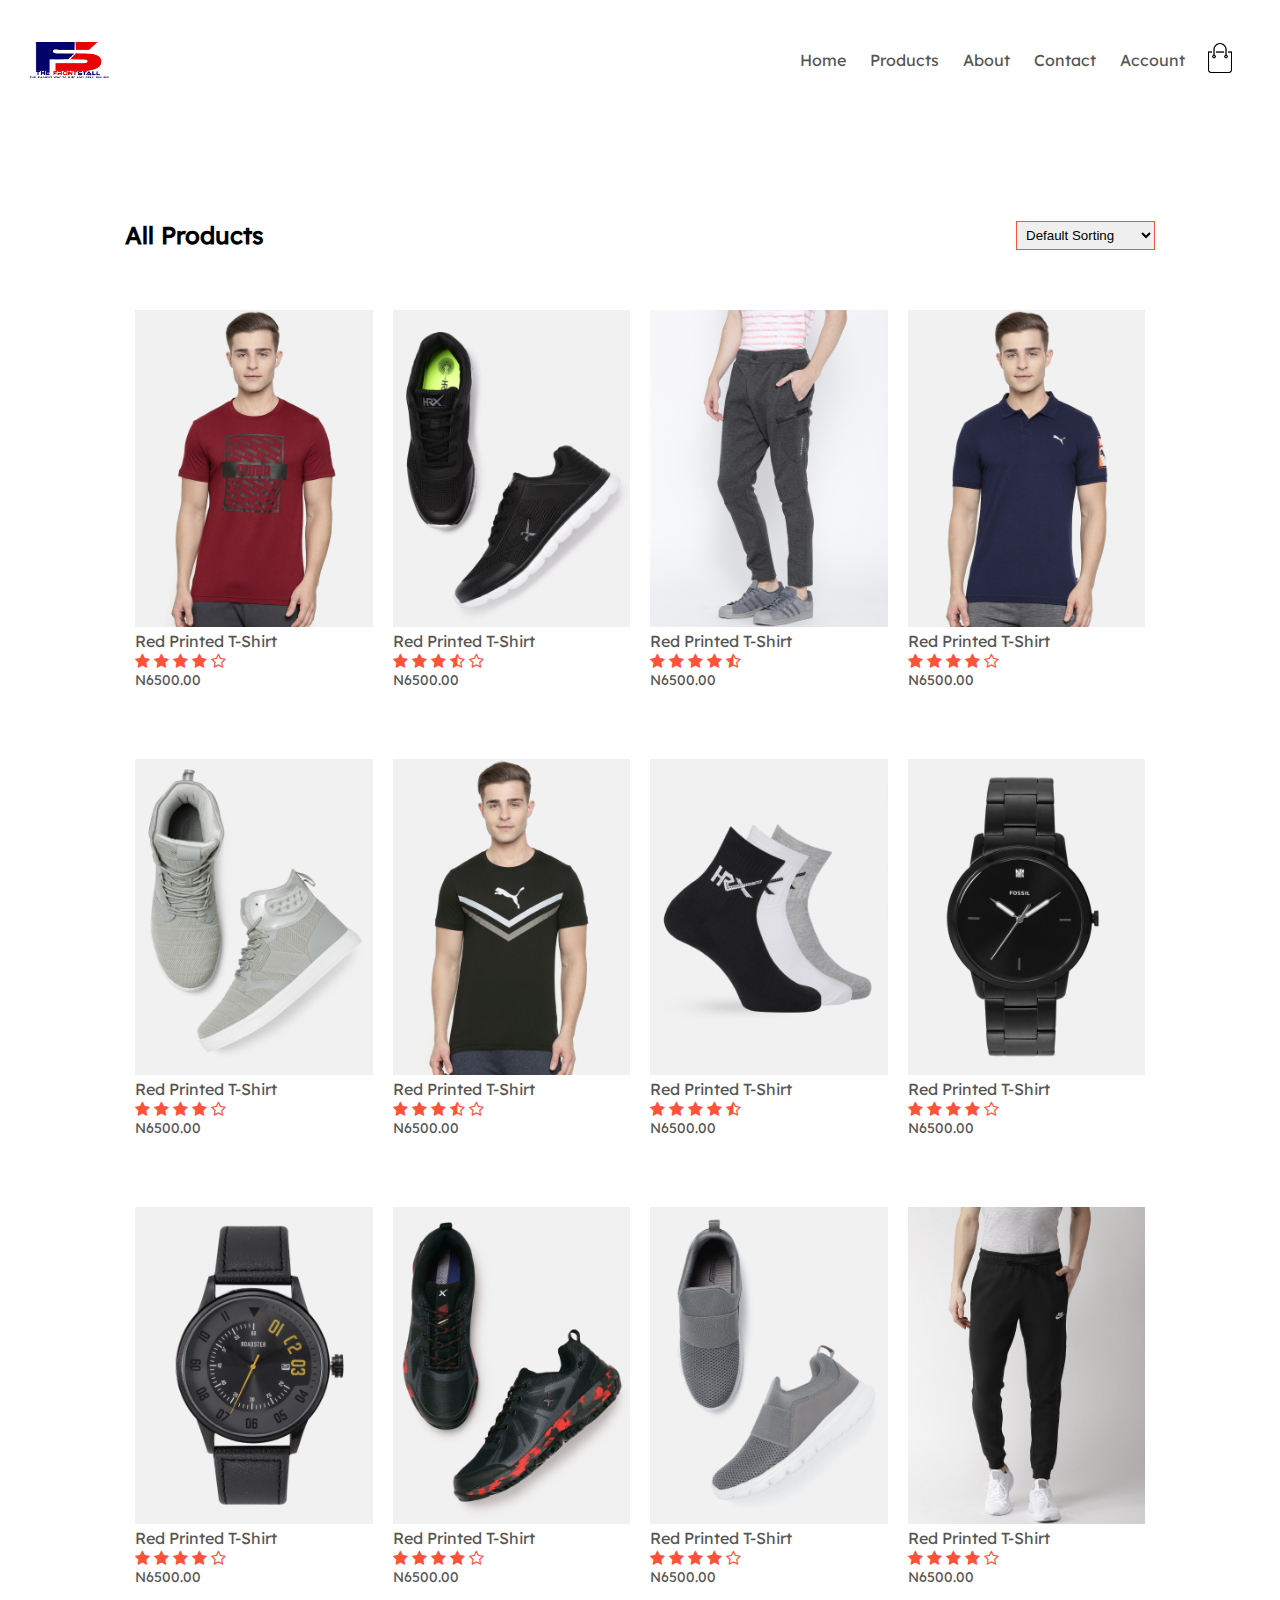
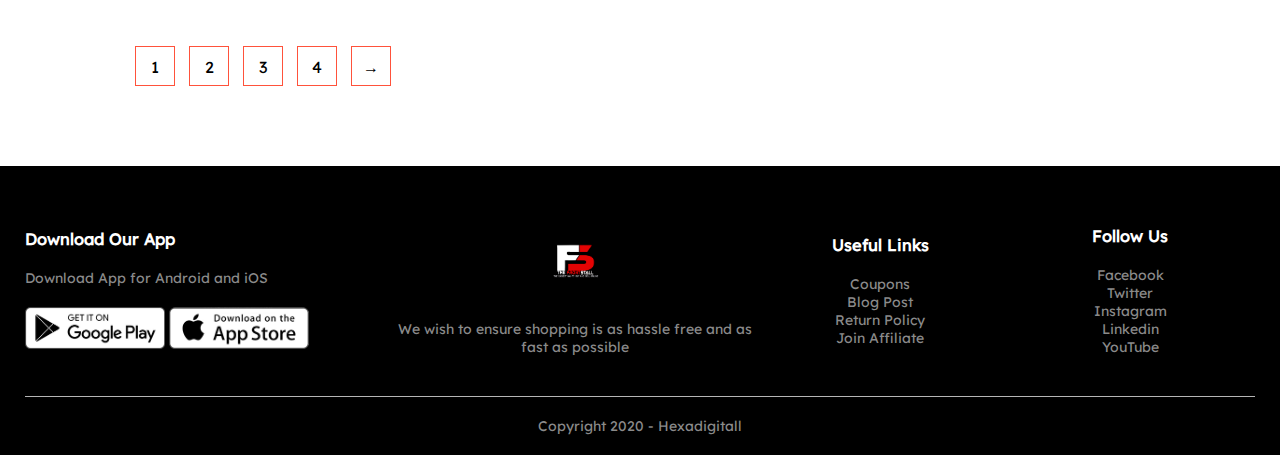
<file: products.html>
<!DOCTYPE html>
<html lang="en">
    <!-- HEAD -->
<head>
    <!-- TITLE -->
    <meta charset="UTF-8">
    <meta name="keywords" content="ecommerce, local business, sell online, buy and sell online, sell online, register your business, local stores, display your merch, merchandise, thefrontstall, front stall, search for local businesses">
	<meta name="description" content="Ecommmerce Store For Local Businesses">
	<meta name="Hexadigitall" content="FrontStall Site">
    <meta name="viewport" content="width=device-width, initial-scale= 1.0">
    <title>All Products - FrontStall</title>
    <!-- CSS -->
    <!-- FAVICON -->
    <link href="imgs/fs-blue-logo.png" rel="icon">
    <!-- MAIN STYLESHEET CSS -->
    <link rel="stylesheet" href="css/style.css">
    <!-- GOOGLE FONT CSS -->
    <link rel="stylesheet" href="">
    <!-- FONT-AWESOME CSS -->
    <link href="https://stackpath.bootstrapcdn.com/font-awesome/4.7.0/css/font-awesome.min.css" rel="stylesheet">
    <!-- OWL CAROUSEL CSS -->
    <link rel="stylesheet" href="">
    <!-- END OF CSS -->
</head>
<!-- END OF HEAD -->
<body>
    <!-- NAVIGATION BAR -->
        <div class="container">
            <div class="navbar">
                <a class="logo" href="index.html">
                    <!-- WEBSITE LOGO -->
                    <img src="imgs/fs-blue-logo.png" alt="logo" width="125px">
                </a>
                <nav>
                    <ul id="MenuItems">
                        <li><a href="index.html">Home</a></li>
                        <li><a href="products.html">Products</a></li>
                        <li><a href="">About</a></li>
                        <li><a href="">Contact</a></li>
                        <li><a href="accounts.html">Account</a></li>
                    </ul>
                </nav>
                <a href="cart.html">
                    <img src="imgs/cart.png" width="30px" height="30px" alt="">                    
                </a>
                <img src="imgs/menu.png" class="menu-icon" onclick="menutoggle()">
            </div>                      
        </div>   
     

        <div class="small-container">

            <div class="row row-2">
                <h2>All Products</h2>
                <select>
                    <option>Default Sorting</option>
                    <option>Sort By Price</option>
                    <option>Sort By Popularity</option>
                    <option>Sort By Rating</option>
                    <option>Sort By Sale</option>
                </select>
            </div>
            <div class="row">
                <div class="col-4">
                    <a href="products-details.html#print-shirt">
                        <img src="imgs/product-1.jpg" alt="">
                        <h4>Red Printed T-Shirt</h4>
                    </a>
                    <div class="rating">
                        <i class="fa fa-star"></i>
                        <i class="fa fa-star"></i>
                        <i class="fa fa-star"></i>
                        <i class="fa fa-star"></i>
                        <i class="fa fa-star-o"></i>
                    </div>
                    <p>N6500.00</p>
                </div>
                <div class="col-4">
                    <img src="imgs/product-2.jpg" alt="">
                    <h4>Red Printed T-Shirt</h4>
                    <div class="rating">
                        <i class="fa fa-star"></i>
                        <i class="fa fa-star"></i>
                        <i class="fa fa-star"></i>
                        <i class="fa fa-star-half-o"></i>
                        <i class="fa fa-star-o"></i>
                    </div>
                    <p>N6500.00</p>
                </div>
                <div class="col-4">
                    <img src="imgs/product-3.jpg" alt="">
                    <h4>Red Printed T-Shirt</h4>
                    <div class="rating">
                        <i class="fa fa-star"></i>
                        <i class="fa fa-star"></i>
                        <i class="fa fa-star"></i>
                        <i class="fa fa-star"></i>
                        <i class="fa fa-star-half-o"></i>
                    </div>
                    <p>N6500.00</p>                    
                </div>
                <div class="col-4">
                    <img src="imgs/product-4.jpg" alt="">
                    <h4>Red Printed T-Shirt</h4>
                    <div class="rating">
                        <i class="fa fa-star"></i>
                        <i class="fa fa-star"></i>
                        <i class="fa fa-star"></i>
                        <i class="fa fa-star"></i>
                        <i class="fa fa-star-o"></i>
                    </div>
                    <p>N6500.00</p>
                </div>
            </div>
            
            <div class="row">
                <div class="col-4">
                    <img src="imgs/product-5.jpg" alt="">
                    <h4>Red Printed T-Shirt</h4>
                    <div class="rating">
                        <i class="fa fa-star"></i>
                        <i class="fa fa-star"></i>
                        <i class="fa fa-star"></i>
                        <i class="fa fa-star"></i>
                        <i class="fa fa-star-o"></i>
                    </div>
                    <p>N6500.00</p>
                </div>
                <div class="col-4">
                    <img src="imgs/product-6.jpg" alt="">
                    <h4>Red Printed T-Shirt</h4>
                    <div class="rating">
                        <i class="fa fa-star"></i>
                        <i class="fa fa-star"></i>
                        <i class="fa fa-star"></i>
                        <i class="fa fa-star-half-o"></i>
                        <i class="fa fa-star-o"></i>
                    </div>
                    <p>N6500.00</p>
                </div>
                <div class="col-4">
                    <img src="imgs/product-7.jpg" alt="">
                    <h4>Red Printed T-Shirt</h4>
                    <div class="rating">
                        <i class="fa fa-star"></i>
                        <i class="fa fa-star"></i>
                        <i class="fa fa-star"></i>
                        <i class="fa fa-star"></i>
                        <i class="fa fa-star-half-o"></i>
                    </div>
                    <p>N6500.00</p>                    
                </div>
                <div class="col-4">
                    <img src="imgs/product-8.jpg" alt="">
                    <h4>Red Printed T-Shirt</h4>
                    <div class="rating">
                        <i class="fa fa-star"></i>
                        <i class="fa fa-star"></i>
                        <i class="fa fa-star"></i>
                        <i class="fa fa-star"></i>
                        <i class="fa fa-star-o"></i>
                    </div>
                    <p>N6500.00</p>
                </div>
                <div class="col-4">
                    <img src="imgs/product-9.jpg" alt="">
                    <h4>Red Printed T-Shirt</h4>
                    <div class="rating">
                        <i class="fa fa-star"></i>
                        <i class="fa fa-star"></i>
                        <i class="fa fa-star"></i>
                        <i class="fa fa-star"></i>
                        <i class="fa fa-star-o"></i>
                    </div>
                    <p>N6500.00</p>
                </div>
                <div class="col-4">
                    <img src="imgs/product-10.jpg" alt="">
                    <h4>Red Printed T-Shirt</h4>
                    <div class="rating">
                        <i class="fa fa-star"></i>
                        <i class="fa fa-star"></i>
                        <i class="fa fa-star"></i>
                        <i class="fa fa-star"></i>
                        <i class="fa fa-star-o"></i>
                    </div>
                    <p>N6500.00</p>
                </div>
                <div class="col-4">
                    <img src="imgs/product-11.jpg" alt="">
                    <h4>Red Printed T-Shirt</h4>
                    <div class="rating">
                        <i class="fa fa-star"></i>
                        <i class="fa fa-star"></i>
                        <i class="fa fa-star"></i>
                        <i class="fa fa-star"></i>
                        <i class="fa fa-star-o"></i>
                    </div>
                    <p>N6500.00</p>
                </div>
                <div class="col-4">
                    <img src="imgs/product-12.jpg" alt="">
                    <h4>Red Printed T-Shirt</h4>
                    <div class="rating">
                        <i class="fa fa-star"></i>
                        <i class="fa fa-star"></i>
                        <i class="fa fa-star"></i>
                        <i class="fa fa-star"></i>
                        <i class="fa fa-star-o"></i>
                    </div>
                    <p>N6500.00</p>
                </div>
            </div>
            <div class="page-btn">
                <span>1</span>
                <span>2</span>
                <span>3</span>
                <span>4</span>
                <span>&#8594;</span>
            </div>
        </div>    
        <!---------------Footer-------------->

        <div class="footer">
            <div class="container">
                <div class="row">
                    <div class="footer-col-1">
                        <h3>Download Our App</h3>
                        <p>Download App for Android and iOS</p>
                        <div class="app-logo">
                            <img src="imgs/play-store.png" alt="">
                            <img src="imgs/app-store.png" alt="">
                        </div>
                    </div>
                    <div class="footer-col-2">
                        <img src="imgs/fs-white-new.png" alt="" width="80px">
                        <p>We wish to ensure shopping is as hassle free 
                            and as fast as possible</p>
                    </div>
                    <div class="footer-col-3">
                        <h3>Useful Links</h3>
                        <ul>
                            <li>Coupons</li>
                            <li>Blog Post</li>
                            <li>Return Policy</li>
                            <li>Join Affiliate</li>
                        </ul>                       
                    </div>
                    <div class="footer-col-4">
                        <h3>Follow Us</h3>
                        <ul>
                            <li>Facebook</li>
                            <li>Twitter</li>
                            <li>Instagram</li>
                            <li>Linkedin</li>
                            <li>YouTube</li>
                        </ul>
                    </div>
                </div>
                <hr>
                <p class="copyright">Copyright 2020 - Hexadigitall</p>
            </div>
        </div>

<!-- ---------------js for toggle menu---------->
<script>
    var MenuItems = document.getElementById("MenuItems");

    MenuItems.style.maxHeight ="0px";

    function menutoggle(){
        if(MenuItems.style.maxHeight == "0px")
        {
            MenuItems.style.maxHeight = "200px"
        }
        else
        {
            MenuItems.style.maxHeight = "0px";
        }
    }
</script>

</body>
</html>
</file>
<file: css/style.css>
/* fonts */
@import url('../css/fonts.css');

:root{


    /* theme colors */
    --text-gray:#3f4954;
    --text-light:#686666da;
    --bg-color: #0f0f0f;
    --white: #ffffff;
    --midnight: #104f55;
    --text-bluey:#00296b;
    --text-bluey-light:#00509d;

    /* gradient colors*/
    --sky:linear-gradient(120deg, #a1c4fd 0%, #c2e9fb 100%);

    /*theme font-family */
    --Abel: 'Abel', cursive;
    --Anton: 'Anton', cursive;
    --Josefin: 'Josefin', cursive;
    --Lato: 'Lato', cursive;
    --Lexend: 'Lexend', cursive;
    --Livvic: 'Livvic', cursive;
    --Livvic_Italic: 'Livvic Italic', cursive;
    --Poppins: 'Poppins', sans-serif;
}


*{
    margin: 0;
    padding: 0;
    box-sizing: border-box;
}

body{
    font-family: var(--Lexend);
}

.header{
    background: radial-gradient(#fff, #ffd6d6);
}

.header .row{
    margin-top: 10px;
}

.container{
    max-width: 1300px;
    margin: auto;
    padding-left: 25px;
    padding-right: 25px;
}

.navbar{
    display: flex;
    align-items: center;
    padding: 20px;
}

.logo{
    display: flex;
}

.logo img{
    margin-left: -40px;
    height: 80px;
}

nav{
    flex: 1;
    text-align: right;
}

nav ul{
    display: inline-block;
    list-style-type: none;
}

nav ul li{
    display: inline-block;
    margin-right: 20px;
}

a{
    text-decoration: none;
    color: #555;
}

p{
    color: #555;
}

.row{
    display: flex;
    align-items: center;
    flex-wrap: wrap;
    justify-content: space-around;
}

.col-2{
    flex-basis: 50%;
    min-width: 300px;
}

.col-2 h1{
    font-size: 50px;
    line-height: 60px;
    margin: 25px 0;
}

.col-2 img{
    max-width: 100%;
    padding: 50px 0;
}

.btn{
    display: inline-block;
    background: #ff523b;
    color: #fff;
    padding: 8px 30px;
    margin: 30px 0;
    border-radius: 30px;
    transition: background 0.5s;
}

.btn:hover{
    background: #6e3b3b;
}

.categories{
    margin: 70px 0;
}

.col-3{
    flex-basis: 30%;
    min-width: 250px;
    margin-bottom: 30px;
}

.col-3 img{
    width: 100%;
}

.small-container{
    max-width: 1080px;
    margin: auto;
    padding-left: 25px;
    padding-right: 25px;
}

.col-4{
    flex-basis: 25%;
    padding: 10px;
    min-width: 200px;
    margin-bottom: 50px;
    transition: transform 0.5s;
}

.col-4 img{
    width: 100%;
}

.title{
    text-align: center;
    margin: 0 auto 80px;
    position: relative;
    line-height: 60px;
    color: #555;
}

.title::after{
    content: '';
    background: #ff523b;
    width: 80px;
    height: 5px;
    border-radius: 5px;
    position: absolute;
    bottom: 0;
    left: 50%;
    transform: translateX(-50%);
}

h4{
    color: #555;
    font-weight: normal;
}

.col-4 p{
    font-size: 14px;
}

.rating .fa{
    color: #ff523b;
}

.col-4:hover{
    transform: translateY(-5px);
}

/*------offer---------*/
.offer{
    background: radial-gradient(#fff, #ffd6d6);
    margin-top: 80px;
    padding: 30px 0;
}

.col-2 .offer-img{
    padding: 50px;
}

small{
    color: #555;
}

/*-----------testimonial------------*/

.testimonial{
    padding-top: 100px;
}

.testimonial .col-3{
    text-align: center;
    padding: 40px 20px;
    box-shadow: 0 0 20px 0 rgba(0,0,0,0.1);
    cursor: pointer;
    transition: transform 0.5s;
}

.testimonial .col-3 h3{
    font-weight: 600;
    color: #555;
    font-size: 16px;
}

.testimonial .col-3 img{
    width: 50px;
    margin-top: 20px;
    border-radius: 50%;
}

.testimonial .col-3:hover{
    transform: translateY(-10px);
}

.fa.fa-quote-left{
    font-size: 34px;
    color: #ff523b;
}

.col-3 p{
    font-size: 12px;
    margin: 12px 0;
    color: #777;
}


/* ---------------Brands-------------- */

.brands{
    margin: 100px auto;
}

.col-5{
    width: 160px;
}

.col-5 img{
    width: 100%;
    cursor: pointer;
    filter: grayscale(100%);
}

.col-5 img:hover{
    filter: grayscale(0);
}

/* ------------Footer-------------- */

.footer{
    background: #000;
    color: #8a8a8a;
    font-size: 14px;
    padding: 60px 0 20px;
}

.footer p{
    color: #8a8a8a;
}

.footer h3{
    color: #fff;
    margin-bottom: 20px;
}

.footer-col-1, .footer-col-2, .footer-col-3, .footer-col-4{
    min-width: 250px;
    margin-bottom: 20px;
}

.footer-col-1{
    flex-basis: 30%;
}

.footer-col-2{
    flex: 1;
    text-align: center;
}

.footer-col-2 img{
    width: 70px;
    margin-bottom: 20px;
}

.footer-col-3, .footer-col-4{
    flex-basis: 12%;
    text-align: center;
}

ul{
    list-style-type: none;
}

.app-logo{
    margin-top: 20px;
}

.app-logo img{
    width: 140px;
}

.footer hr{
    border: none;
    background: #b5b5b5;
    height: 1px;
    margin: 20px 0;
}

.copyright{
    text-align: center;
}

.menu-icon{
    width: 20px;
    margin-left: 20px;
    display: none;
}

/* -------------all products page ------------ */

.row-2{
    justify-content: space-between;
    margin: 100px auto 50px;
}

select{
    border: 1px solid #ff523b;
    padding: 5px;
    outline: none;
}

.page-btn{
    margin: 0 auto 80px;
}

.page-btn span{
    display: inline-block;
    border: 1px solid #ff523b;
    margin-left: 10px;
    width: 40px;
    height: 40px;
    text-align: center;
    line-height: 40px;
    cursor: pointer;
}

.page-btn span:hover{
    background: #ff523b;
    color: white;
}

/* --------single product details---------- */

.single-product{
    margin-top: 80px;
}

.single-product .col-2 img{
    padding: 0;
}

.single-product .col-2{
    padding: 20px;
}

.single-product h4{
    margin: 20px 0;
    font-size: 22px;
    font-weight: bold;
}

.single-product select{
    display: block;
    padding: 10px;
    margin-top: 20px;
}

.single-product input{
    width: 50px;
    height: 40px;
    padding-left: 10px;
    font-size: 20px;
    margin-right: 10px;
    border: 1px solid #ff523b;
}

input:focus{
    outline: none;
}

.single-product .fa{
    color: #ff523b;
    margin-left: 10px;
}

.small-img-row{
    display: flex;
    justify-content: space-between;
}

.small-img-col{
    flex-basis: 24%;
    cursor: pointer;
}

/* --------------cart items details--------------- */

.cart-page{
    margin: 80px auto;
}

table{
    width: 100%;
    border-collapse: collapse;
}

.cart-info{
    display: flex;
    flex-wrap: wrap;
}

th{
    text-align: left;
    padding: 5px;
    color: #fff;
    background: #ff523b;
    font-weight: normal;
}

td{
    padding: 10px 5px;
}

td input{
    width: 40px;
    height: 30px;
    padding: 5px;
}

td a{
    color: #ff523b;
    font-size: 12px;
}

td img{
    width: 80px;
    height: 80px;
    margin-right: 10px;
}

.total-price{
    display: flex;
    justify-content: flex-end;
}

.total-price table{
    border-top: 3px solid #ff523b;
    width: 100%;
    max-width: 400px;
}

td:last-child{
    text-align: right;
}

th:last-child{
    text-align: right;
}

/* ---------------accounts page-------------- */

.account-page{
    padding: 50px 0;
    background: radial-gradient(#fff, #ffd6d6);    
}

.form-container{
    background: #fff;
    width: 300px;
    height: 400px;
    position: relative;
    text-align: center;
    padding: 20px 0;
    margin: auto;
    box-shadow: 0 0 20px 0 rgba(0,0,0,0.1);
    overflow: hidden;
}

.form-container span{
    font-weight: bold;
    padding: 0 10px;
    color: #555;
    cursor: pointer;
    width: 100px;
    display: inline-block;
}

.form-btn{
    display: inline-block;
}

.form-container form{
    max-width: 300px;
    padding: 0 20px;
    position: absolute;
    top: 130px;
    transition: transform 1s;
}

form input{
    width: 100%;
    height: 30px;
    margin: 10px 0;
    padding: 0 10px;
    border: 1px solid #ccc;
}

form .btn{
    width: 100%;
    border: none;
    cursor: pointer;
    margin: 10px 0;
}

form .btn:focus{
    outline: none;
}

#LoginForm{
    left: -300px;
}

#RegForm{
    left: 0px;
}

form a {
    font-size: 12px;
}

#Indicator{
    width: 100px;
    border: none;
    background: #ff523b;
    height: 3px;
    margin-top: 8px;
    transform: translateX(100px);
    transition: transform 1s;
}

/* ----------Media Query for Menu---------- */

@media only screen and (max-width: 800px){
    nav ul{
        position: absolute;
        top: 80px;
        left: 0;
        background: #333;
        width: 100%;
        overflow: hidden;
        transition:max-height 0.5s;
    }

    nav ul li{
        display: block;
        margin-right: 50px;
        margin-top: 10px;
        margin-bottom: 10px;
    }

    nav ul li a{
        color: #fff;
    }

    .menu-icon{
        display: block;
        cursor: pointer;
    }
}

/* ---media query for less than 600--- */

@media only screen and (max-width: 600px){
    .row{
        text-align: center;
    }
    .col-2, .col-3, .col-4{
        flex-basis: 100%;
    }
    .single-product .row{
        text-align: left;
    }
    .single-product .col-2{
        padding: 20px 0;
    }
    .single-product h1{
        font-size: 26px;
        line-height: 26px;
    }
    .cart-info p{
        display: none;
    }
}
</file>
